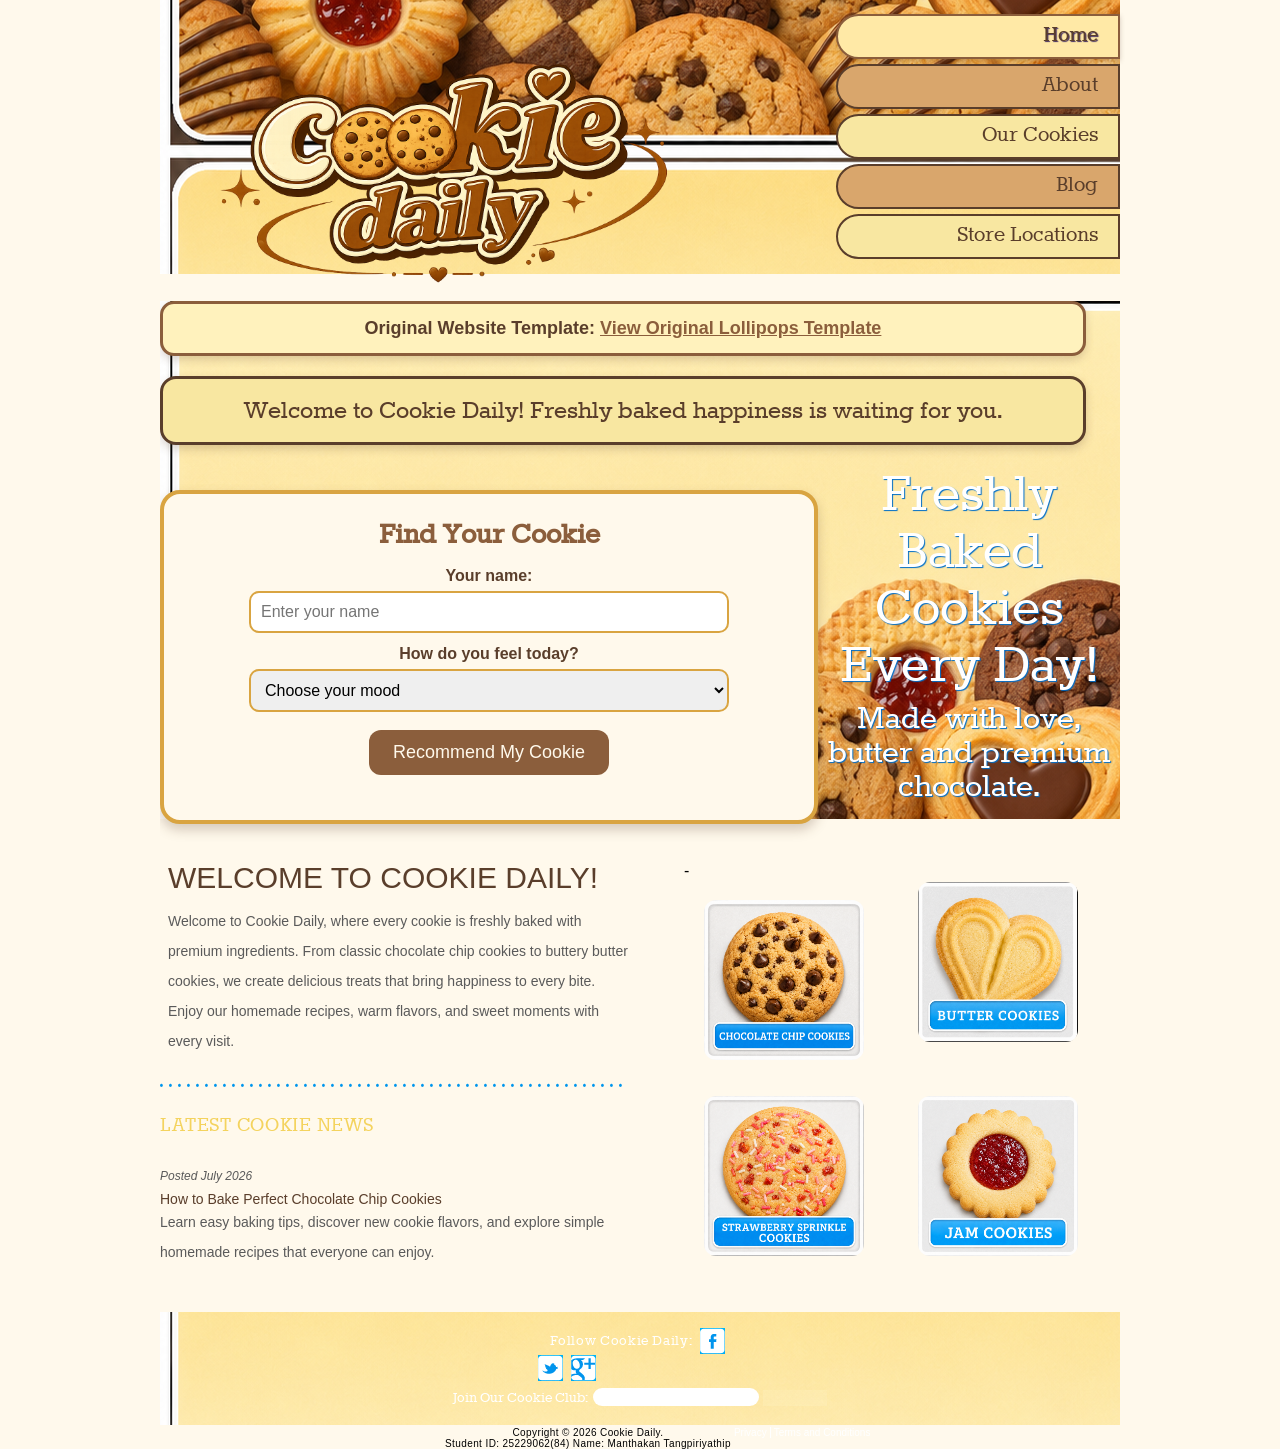
<file: index.html>
<!DOCTYPE html>
<!-- Website template by freewebsitetemplates.com -->
<html>
<head>
	<meta charset="UTF-8">
	<title>Cookie Daily</title>
	<link rel="stylesheet" href="css/style.css" type="text/css">
</head>
<body>
	<div class="page">
		<div class="header">
			<a href="index.html" id="logo">
    <img src="images/logocookie.png" alt="Cookie Daily Logo">
</a>
			<ul class="navigation">
				<li id="link1" class="selected">
					<a href="index.html">Home</a>
				</li>
				<li id="link2">
					<a href="about.html">About</a>
				</li>
				<li id="link3">
					<a href="cookies.html">Our Cookies</a>
				</li>
				<li id="link4">
					<a href="blog.html">Blog</a>
				</li>
				<li id="link5">
					<a href="locations.html">Store Locations</a>
				</li>
			</ul>
		</div>
		<script>
	function recommendCookie() {
		const name = document.getElementById("visitorName").value.trim();
		const mood = document.getElementById("cookieMood").value;
		const result = document.getElementById("cookie-result");

		if (name === "") {
			result.textContent = "Please enter your name first.";
			return;
		}

		if (mood === "") {
			result.textContent = "Please choose your mood.";
			return;
		}

		let cookieName = "";

		if (mood === "happy") {
			cookieName = "a Strawberry Sprinkle Cookie";
		} else if (mood === "relaxed") {
			cookieName = "a warm Butter Cookie";
		} else if (mood === "excited") {
			cookieName = "a rich Brownie Cookie";
		} else {
			const cookies = [
				"a Chocolate Chip Cookie",
				"a Jam Cookie",
				"a Heart Cookie",
				"a S'mores Cookie"
			];

			const randomNumber = Math.floor(Math.random() * cookies.length);
			cookieName = cookies[randomNumber];
		}

		result.textContent =
			"Hello " + name + "! Cookie Daily recommends " + cookieName + " for you today.";
	}
</script>
		<div class="body">
		<div class="original-template-link">
	Original Website Template:
	<a href="https://freewebsitetemplates.com/preview/lollipops/index.html"
	   target="_blank"
	   rel="noopener noreferrer">
		View Original Lollipops Template
	</a>
</div>
<div id="welcome-message"></div>
<script>
	window.addEventListener("DOMContentLoaded", function () {
		document.getElementById("welcome-message").textContent =
			"Welcome to Cookie Daily! Freshly baked happiness is waiting for you.";
	});
</script>
<div class="cookie-recommender">
	<h2>Find Your Cookie</h2>

	<label for="visitorName">Your name:</label>
	<input type="text" id="visitorName" placeholder="Enter your name">

	<label for="cookieMood">How do you feel today?</label>
	<select id="cookieMood">
		<option value="">Choose your mood</option>
		<option value="happy">Happy</option>
		<option value="relaxed">Relaxed</option>
		<option value="excited">Excited</option>
		<option value="surprise">Surprise me</option>
	</select>

	<button type="button" onclick="recommendCookie()">
		Recommend My Cookie
	</button>

	<p id="cookie-result"></p>
</div>
			<div class="aside">
				<p>
	Freshly Baked Cookies Every Day!
</p>

<p>
	Made with love, butter and premium chocolate.
</p>
			</div>
			<div>
				<div>
					<h3>Welcome to Cookie Daily!</h3>

<p>
	Welcome to Cookie Daily, where every cookie is freshly baked with premium ingredients. From classic chocolate chip cookies to buttery butter cookies, we create delicious treats that bring happiness to every bite. Enjoy our homemade recipes, warm flavors, and sweet moments with every visit.
</p>
				</div>
				<div>
					<h4>Latest Cookie News</h4>

<span>Posted July 2026</span>

<a href="blog.html">
How to Bake Perfect Chocolate Chip Cookies
</a>

<p>
	Learn easy baking tips, discover new cookie flavors, and explore simple homemade recipes that everyone can enjoy.
</p>
				</div>
			</div>
			<ul>
				<li>
					-<a href="cookies.html"><img src="images/cookie1.png" alt=""></a>
				</li>
				<li>
					<a href="cookies.html"><img src="images/cookie2.png" alt=""></a>
				</li>
				<li>
					<a href="cookies.html"><img src="images/cookie3.png" alt=""></a>
				</li>
				<li>
					<a href="cookies.html"><img src="images/cookie4.png" alt=""></a>
				</li>
			</ul>
		</div>
		<div class="footer">
			<div class="connect">
				<span>Follow Cookie Daily:</span> <a href="http://freewebsitetemplates.com/go/facebook/" id="facebook">facebook</a> <a href="http://freewebsitetemplates.com/go/twitter/" id="twitter">twitter</a> <a href="http://freewebsitetemplates.com/go/googleplus/" id="googleplus">google+</a>
			</div>
			<form action="about.html">
				<label for="join">Join Our Cookie Club:</label>
				<input type="text" id="join">
				<input type="submit" id="submit" value="">
			</form>
			<p>
				Copyright &#169; 2026 Cookie Daily.<br>
Student ID: 25229062(84)  Name: Manthakan Tangpiriyathip <br>
		</p>
			<ul>
				<li>
					<a href="#">Privacy</a>
				</li>
				<li>
					<a href="#">Terms and Conditions</a>
				</li>
			</ul>
		</div>
	</div>
</body>
</html>
</file>
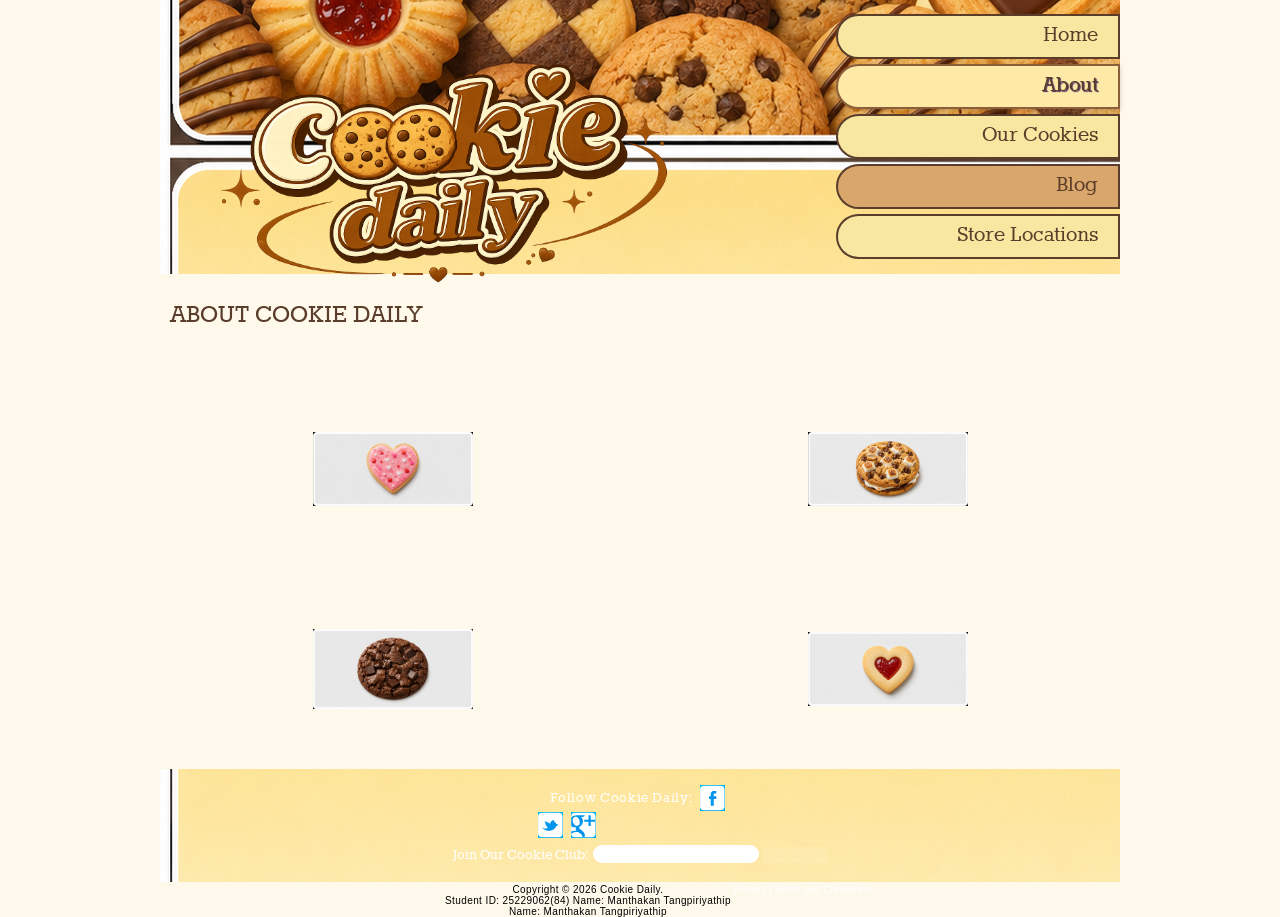
<file: about.html>
<!DOCTYPE html>
<!-- Website template by freewebsitetemplates.com -->
<html>
<head>
	<meta charset="UTF-8">
	<title>About - Cookie Daily</title>
	<link rel="stylesheet" href="css/style.css" type="text/css">
</head>
<body>
	<div class="page">
		<div class="header">
			<a href="index.html" id="logo">
    <img src="images/logocookie.png" alt="Cookie Daily Logo">
</a>
			<ul class="navigation">
				<li id="link1">
					<a href="index.html">Home</a>
				</li>
				<li id="link2" class="selected">
					<a href="about.html">About</a>
				</li>
				<li id="link3">
					<a href="cookies.html">Our Cookies</a>
				</li>
				<li id="link4">
					<a href="blog.html">Blog</a>
				</li>
				<li id="link5">
					<a href="locations.html">Store Locations</a>
				</li>
			</ul>
		</div>
		<div class="body">
			<div class="about">
				<h2>About Cookie Daily</h2>
				<ul>
					<li>
						<a href="blog.html"><img src="images/cookie5.png" alt="Heart Cookie"></a>
						<h3>Freshly Baked Every Day</h3>
<p>
	At Cookie Daily, every cookie is freshly baked with carefully selected ingredients. We use rich chocolate, creamy butter, and natural vanilla to create cookies that are delicious, soft, and full of flavor.
</p>
					</li>
					<li>
						<a href="blog.html"><img src="images/cookie6.png" alt=""></a>
						<h3>Made for Cookie Lovers</h3>
<p>
	Our cookies are made for everyone who loves sweet and comforting treats. From classic chocolate chip cookies to special seasonal flavors, there is always something delicious to enjoy.
</p>
					</li>
				</ul>
				<ul>
					<li>
						<a href="blog.html"><img src="images/cookie7.png" alt=""></a>
						<h3>Cookies for Every Occasion</h3>
<p>
	Whether you are celebrating a birthday, preparing a gift, or simply enjoying a quiet afternoon, Cookie Daily has the perfect cookie for every moment. Our cookie boxes are also perfect for sharing with family and friends.
</p>
					</li>
					<li>
						<a href="blog.html"><img src="images/cookie8.png" alt=""></a>
						<h3>Our Cookie Promise</h3>
<p>
	Freshly baked every day <br>
	Made with quality ingredients <br>
	Available in many delicious flavors <br>
	Prepared with care and attention <br>
	<span>Our goal is to make every day sweeter, one cookie at a time.</span>
</p>
					</li>
				</ul>
			</div>
		</div>
		<div class="footer">
			<div class="connect">
				<span>Follow Cookie Daily:</span> <a href="http://freewebsitetemplates.com/go/facebook/" id="facebook">facebook</a> <a href="http://freewebsitetemplates.com/go/twitter/" id="twitter">twitter</a> <a href="http://freewebsitetemplates.com/go/googleplus/" id="googleplus">google+</a>
			</div>
			<form action="index.html">
				<label for="join">Join Our Cookie Club:</label>
				<input type="text" id="join">
				<input type="submit" id="submit" value="">
			</form>
			<p>
	Copyright &#169; 2026 Cookie Daily.<br>
	Student ID: 25229062(84)  Name: Manthakan Tangpiriyathip<br>
	Name: Manthakan Tangpiriyathip
</p>
			</p>
			<ul>
				<li>
					<a href="#">Privacy</a>
				</li>
				<li>
					<a href="#">Terms and Conditions</a>
				</li>
			</ul>
		</div>
	</div>
</body>
</html>
</file>
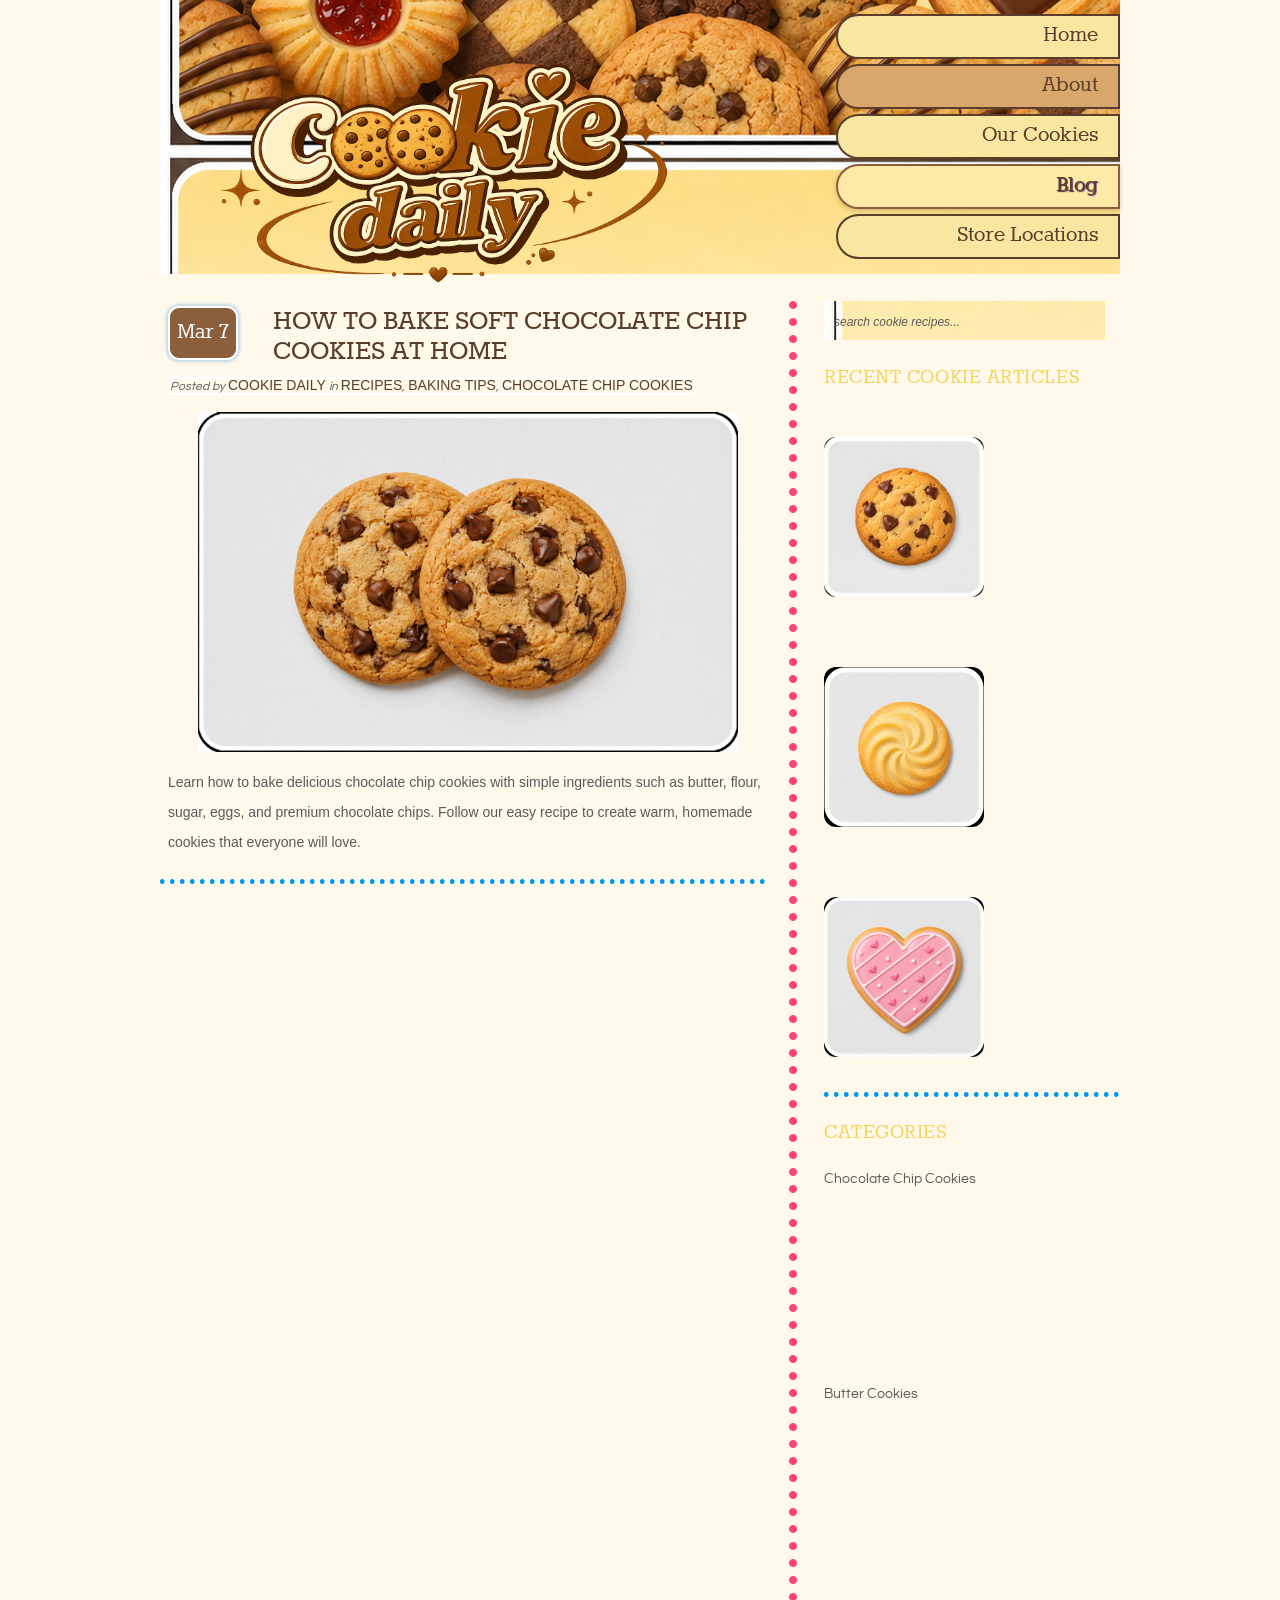
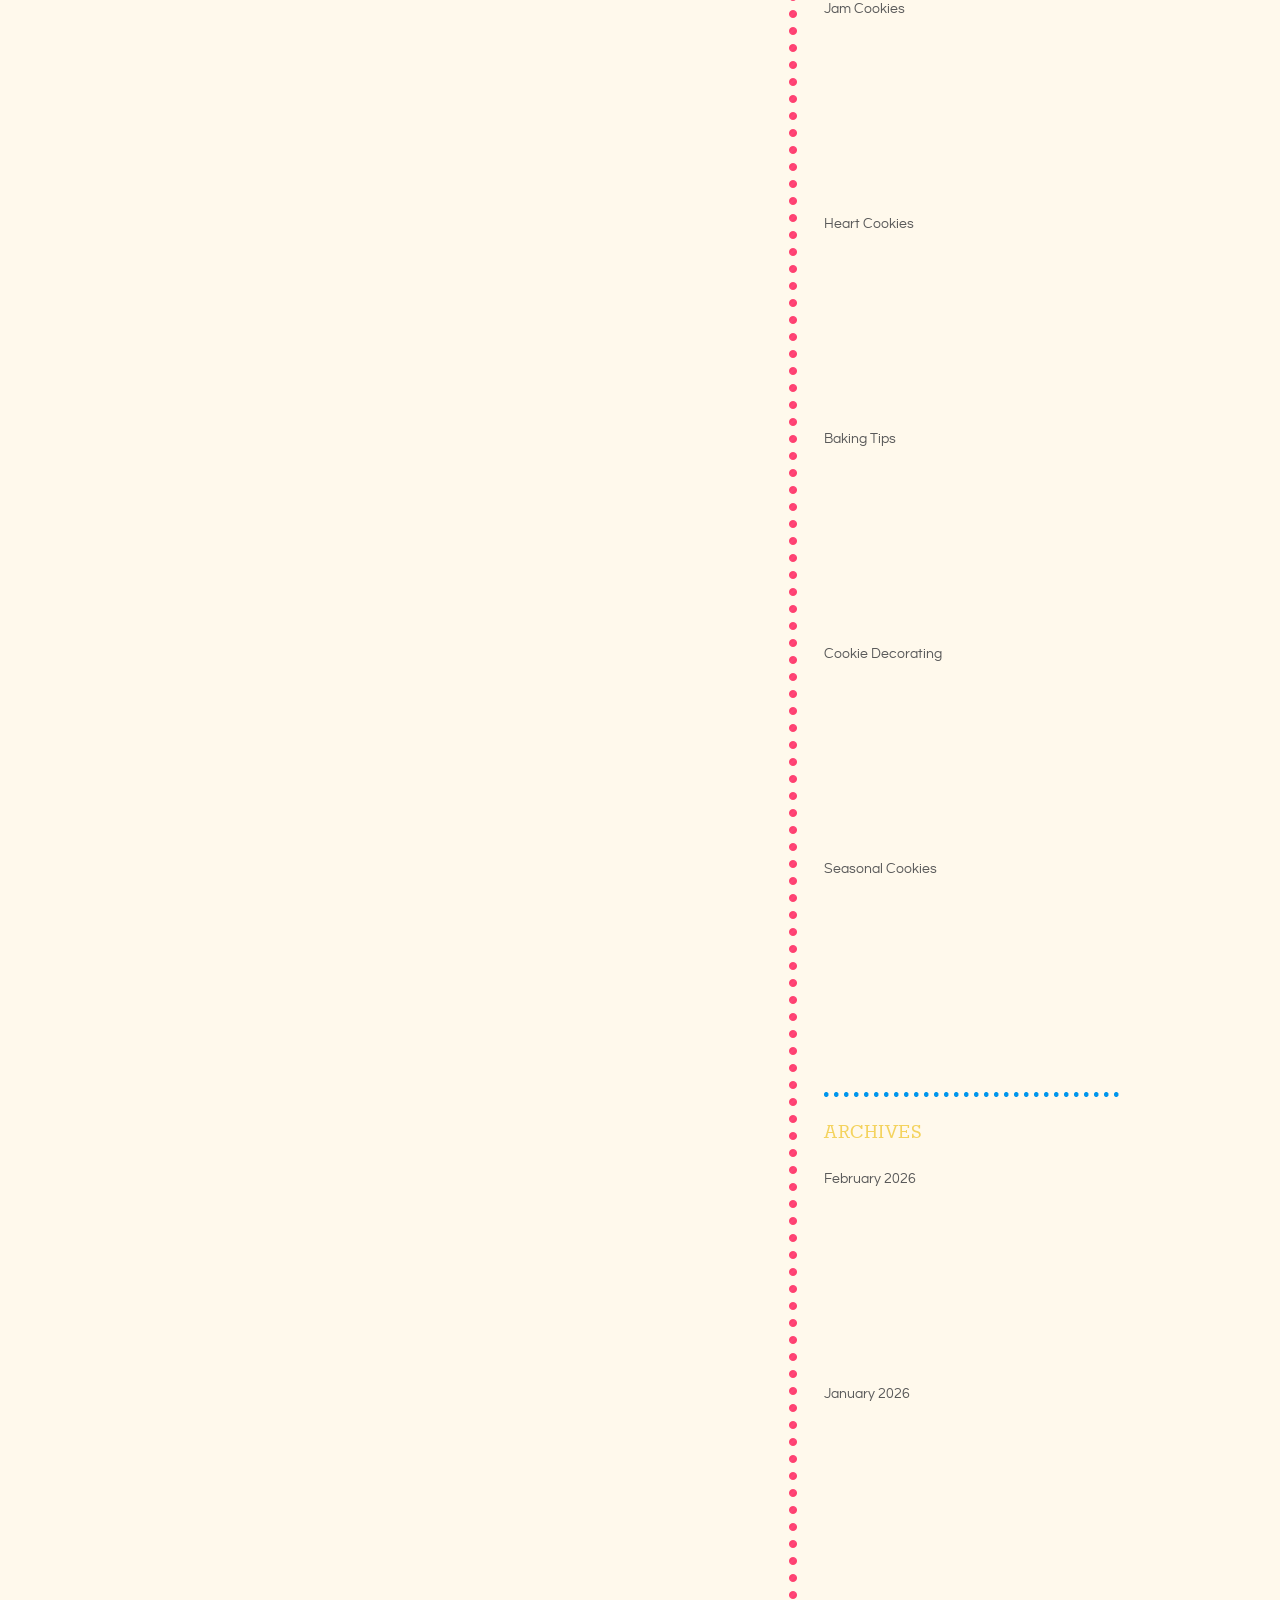
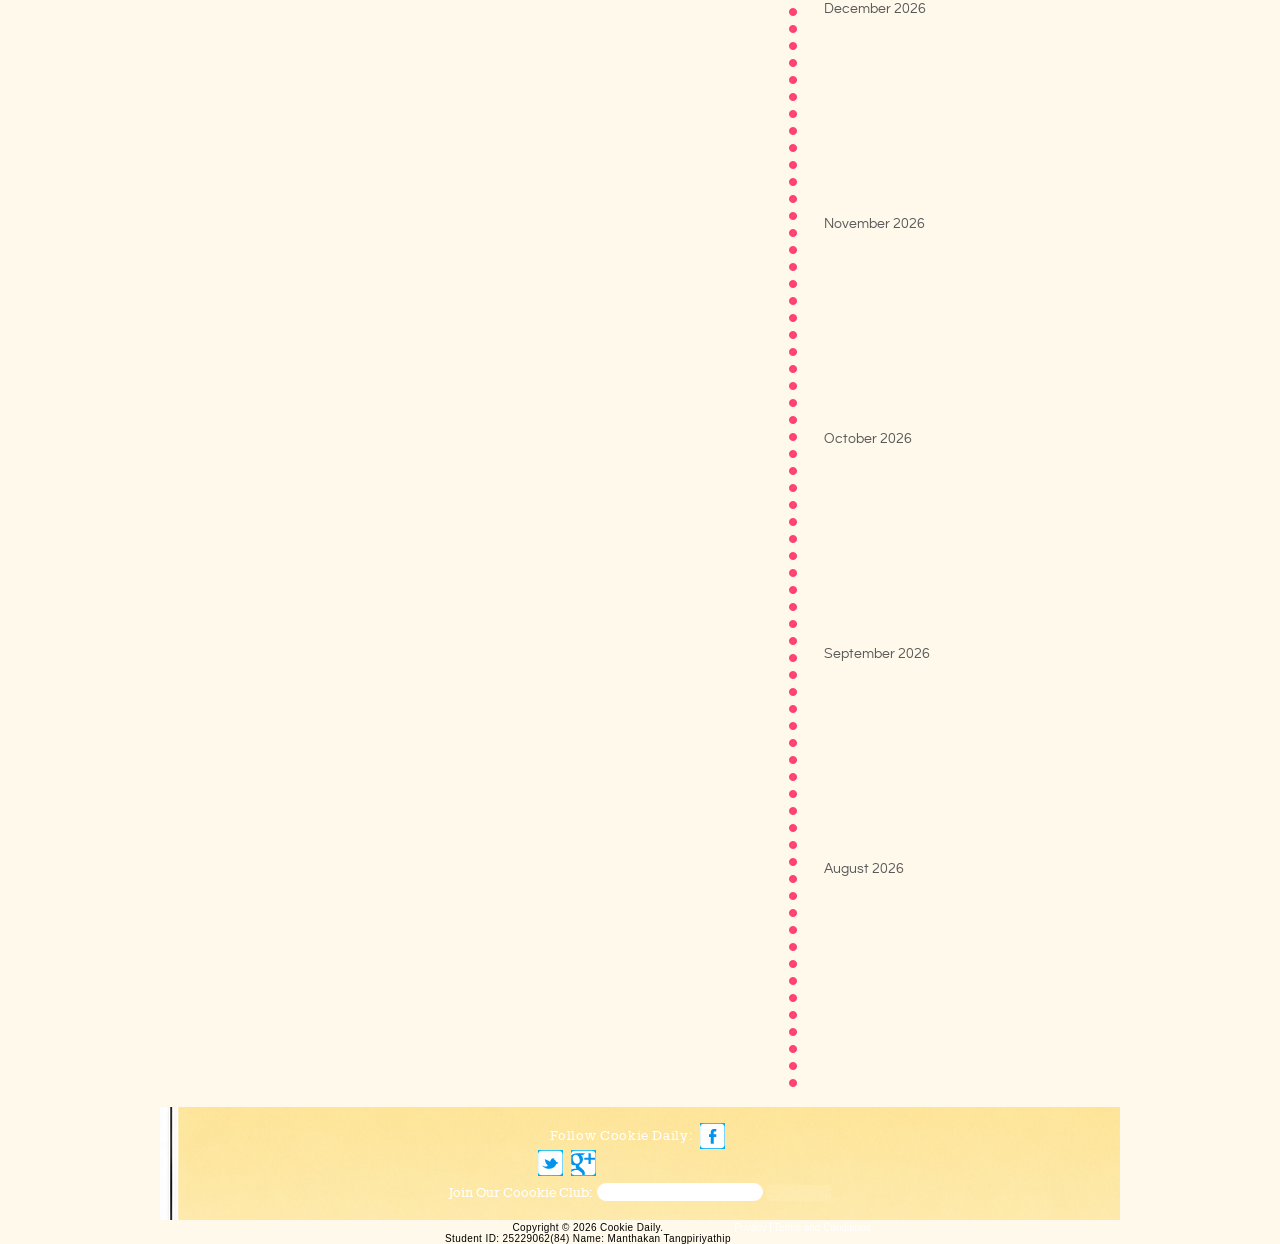
<file: blog.html>
<!DOCTYPE html>
<!-- Website template by freewebsitetemplates.com -->
<html>
<head>
	<meta charset="UTF-8">
	<title>Blog - Cookie Daily</title>
	<link rel="stylesheet" href="css/style.css" type="text/css">
</head>
<body>
	<div class="page">
		<div class="header">
			<a href="index.html" id="logo">
    <img src="images/logocookie.png" alt="Cookie Daily Logo">
</a>
			<ul class="navigation">
				<li id="link1">
					<a href="index.html">Home</a>
				</li>
				<li id="link2">
					<a href="about.html">About</a>
				</li>
				<li id="link3">
					<a href="cookies.html">Our Cookies</a>
				</li>
				<li id="link4" class="selected">
					<a href="blog.html">Blog</a>
				</li>
				<li id="link5">
					<a href="locations.html">Store Locations</a>
				</li>
			</ul>
		</div>
		<div class="body">
			<div class="blog">
				<div>
					<span>Mar 7</span>
					<h3><a href="#">How to Bake Soft Chocolate Chip Cookies at Home</a></h3>
					<div>
						<span>Posted by <a href="#">Cookie Daily</a> in <a href="#">Recipes</a>, <a href="#">Baking Tips</a>, <a href="#">Chocolate Chip Cookies</a></span>
					</div>
					<img src="images/cookie14.png" alt="">
					<p>
						Learn how to bake delicious chocolate chip cookies with simple ingredients such as butter, flour, sugar, eggs, and premium chocolate chips. Follow our easy recipe to create warm, homemade cookies that everyone will love.
					</p>
				</div>
				<div>
					<form action="index.html">
						<div>
							<input type="text" value="search cookie recipes..." onblur="this.value=!this.value?'search blog here...':this.value;" onfocus="this.select()" onclick="this.value='';">
							<input type="submit" value="" id="submit2">
						</div>
					</form>
					<div class="first">
						<h4>Recent Cookie Articles</h4>
						<ul>
							<li>
								<a href="#"><img src="images/cookie15.png" alt=""></a>
								<div>
									 <span>Posted March 7</span> <a href="#">Bake Chocolate Chip Cookies at Home</a>
								</div>
							</li>
							<li>
								<a href="#"><img src="images/cookie16.png" alt=""></a>
								<div>
									<span>Posted March 6</span> <a href="#">5 Tips for Perfect Butter Cookies</a>
								</div>
							</li>
							<li>
								<a href="#"><img src="images/cookie17.png" alt=""></a>
								<div>
									<span>Posted March 5</span> <a href="#">Decorating Heart Cookies with Icing</a>
								</div>
							</li>
						</ul>
					</div>
					<div>
						<h4>Categories</h4>
						<ul>
							<li>
								<a href="#">Chocolate Chip Cookies</a>
							</li>
							<li>
								<a href="#">Butter Cookies</a>
							</li>
							<li>
								<a href="#">Jam Cookies</a>
							</li>
							<li>
								<a href="#">Heart Cookies</a>
							</li>
							<li>
								<a href="#">Baking Tips</a>
							</li>
							<li>
								<a href="#">Cookie Decorating</a>
							</li>
							<li>
								<a href="#">Seasonal Cookies</a>
							</li>
						</ul>
					</div>
					<div class="last">
						<h4>Archives</h4>
						<ul>
							<li>
								<a href="#">February 2026</a>
							</li>
							<li>
								<a href="#">January 2026</a>
							</li>
							<li>
								<a href="#">December 2026</a>
							</li>
							<li>
								<a href="#">November 2026</a>
							</li>
							<li>
								<a href="#">October 2026</a>
							</li>
							<li>
								<a href="#">September 2026</a>
							</li>
							<li>
								<a href="#">August 2026</a>
							</li>
						</ul>
					</div>
				</div>
			</div>
		</div>
		<div class="footer">
			<div class="connect">
				<span>Follow Cookie Daily:</span> <a href="http://freewebsitetemplates.com/go/facebook/" id="facebook">facebook</a> <a href="http://freewebsitetemplates.com/go/twitter/" id="twitter">twitter</a> <a href="http://freewebsitetemplates.com/go/googleplus/" id="googleplus">google+</a>
			</div>
			<form action="index.html">
				<label for="join">Join Our Coookie Club:</label>
				<input type="text" id="join">
				<input type="submit" id="submit" value="">
			</form>
			<p>
				Copyright &#169; 2026 Cookie Daily.<br>
Student ID: 25229062(84)  Name: Manthakan Tangpiriyathip<br>

			</p>
			<ul>
				<li>
					<a href="#">Privacy</a>
				</li>
				<li>
					<a href="#">Terms and Conditions</a>
				</li>
			</ul>
		</div>
	</div>
</body>
</html>
</file>
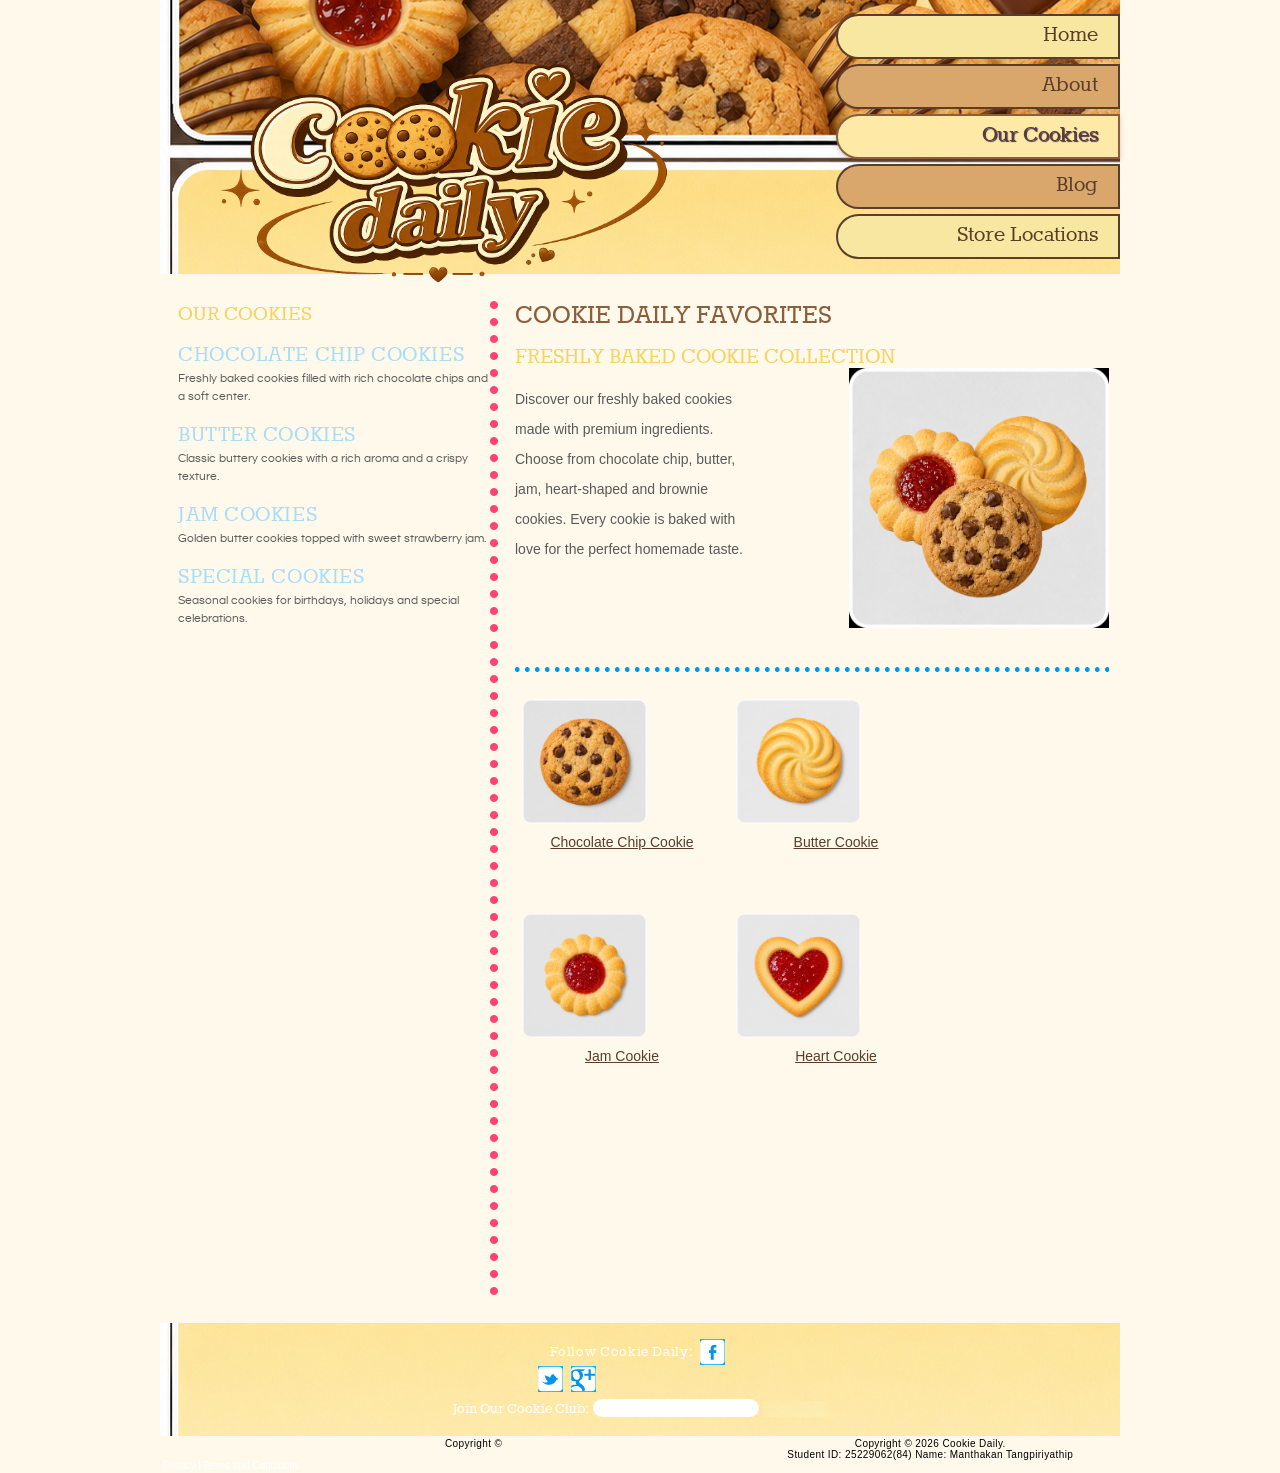
<file: cookies.html>
<!DOCTYPE html>
<!-- Website template by freewebsitetemplates.com -->
<html>
<head>
	<meta charset="UTF-8">
	<title>Our Cookies - Cookie Daily</title>
	<link rel="stylesheet" href="css/style.css" type="text/css">
</head>
<body>
	<div class="page">
		<div class="header">
			<a href="index.html" id="logo">
    <img src="images/logocookie.png" alt="Cookie Daily Logo">
</a>
			<ul class="navigation">
				<li id="link1">
					<a href="index.html">Home</a>
				</li>
				<li id="link2">
					<a href="about.html">About</a>
				</li>
				<li id="link3" class="selected">
					<a href="cookies.html">Our Cookies</a>
				</li>
				<li id="link4">
					<a href="blog.html">Blog</a>
				</li>
				<li id="link5">
					<a href="locations.html">Store Locations</a>
				</li>
			</ul>
		</div>
		<div class="body">
			<div class="lollipops">
				<div>
					<h2>Our Cookies</h2>
					<h4><a href="blog.html">Chocolate Chip Cookies</a></h4>
<p>
Freshly baked cookies filled with rich chocolate chips and a soft center.
</p>
					<h4><a href="blog.html">Butter Cookies</a></h4>
<p>
Classic buttery cookies with a rich aroma and a crispy texture.
</p>
					<h4><a href="blog.html">Jam Cookies</a></h4>
<p>
Golden butter cookies topped with sweet strawberry jam.
</p>
					<h4><a href="blog.html">Special Cookies</a></h4>
<p>
Seasonal cookies for birthdays, holidays and special celebrations.
</p>
				</div>
				<div>
<h3>Cookie Daily Favorites</h3>
					<h2>Freshly Baked Cookie Collection</h2>
					<p>
Discover our freshly baked cookies made with premium ingredients. Choose from chocolate chip, butter, jam, heart-shaped and brownie cookies. Every cookie is baked with love for the perfect homemade taste.
</p>
					<img src="images/cookie9.png" alt="">
					<ul>
						<li>
							<a href="#"><img src="images/cookie10.png" alt=""></a> <a href="#">Chocolate Chip Cookie</a>
						</li>
						<li>
							<a href="#"><img src="images/cookie11.png" alt=""></a> <a href="#">Butter Cookie</a>
						</li>
						<li>
							<a href="#"><img src="images/cookie12.png" alt=""></a> <a href="#">Jam Cookie</a>
						</li>
						<li>
							<a href="#"><img src="images/cookie13.png" alt=""></a> <a href="#">Heart Cookie</a>
						</li>
					</ul>
				</div>
			</div>
		</div>
		<div class="footer">
			<div class="connect">
				<span>Follow Cookie Daily:</span> <a href="http://freewebsitetemplates.com/go/facebook/" id="facebook">facebook</a> <a href="http://freewebsitetemplates.com/go/twitter/" id="twitter">twitter</a> <a href="http://freewebsitetemplates.com/go/googleplus/" id="googleplus">google+</a>
			</div>
			<form action="index.html">
				<label for="join">Join Our Cookie Club:</label>
				<input type="text" id="join">
				<input type="submit" id="submit" value="">
			</form>
			<p>
				Copyright &#169; <p>
Copyright &#169; 2026 Cookie Daily.<br>
Student ID: 25229062(84)  Name: Manthakan Tangpiriyathip<br>

</p>
			<ul>
				<li>
					<a href="#">Privacy</a>
				</li>
				<li>
					<a href="#">Terms and Conditions</a>
				</li>
			</ul>
		</div>
	</div>
</body>
</html>
</file>
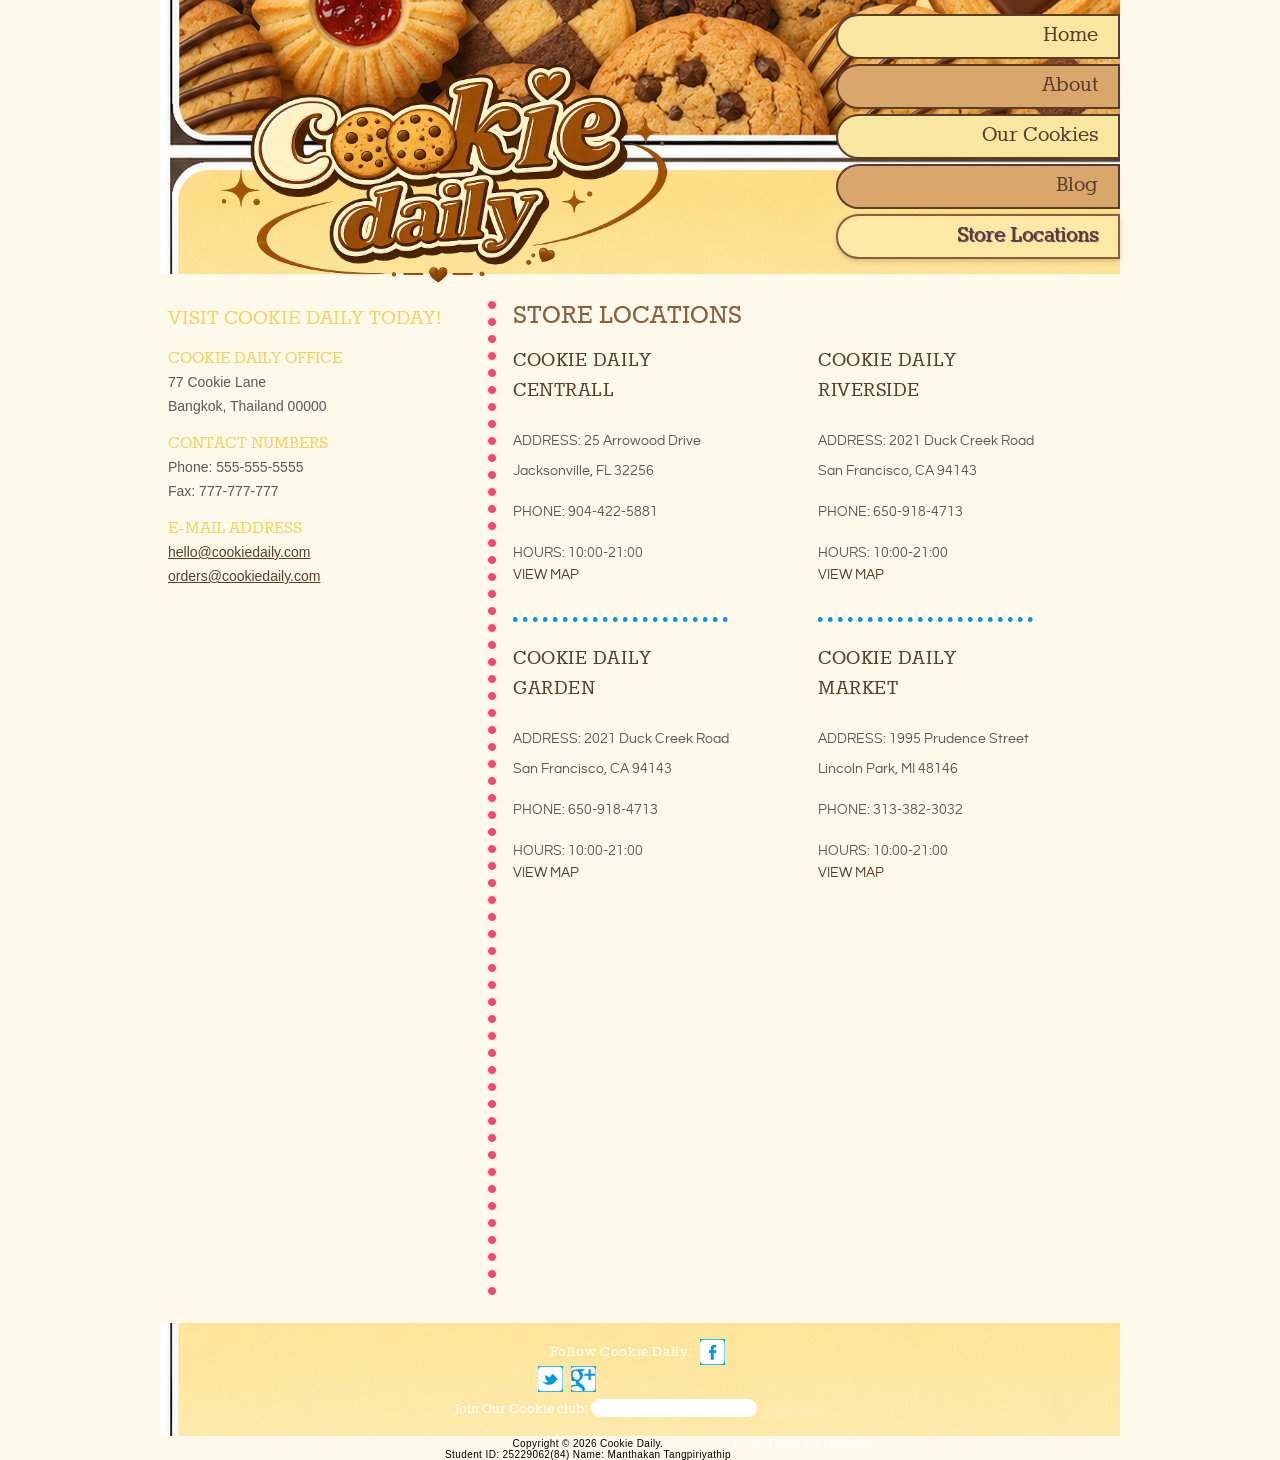
<file: locations.html>
<!DOCTYPE html>
<!-- Website template by freewebsitetemplates.com -->
<html>
<head>
	<meta charset="UTF-8">
	<title>Store Locations - Cookie Daily</title>
	<link rel="stylesheet" href="css/style.css" type="text/css">
</head>
<body>
	<div class="page">
		<div class="header">
			<a href="index.html" id="logo">
	<img src="images/logocookie.png" alt="Cookie Daily Logo">
</a>
			<ul class="navigation">
				<li id="link1">
					<a href="index.html">Home</a>
				</li>
				<li id="link2">
					<a href="about.html">About</a>
				</li>
				<li id="link3">
					<a href="cookies.html">Our Cookies</a>
				</li>
				<li id="link4">
					<a href="blog.html">Blog</a>
				</li>
				<li id="link5" class="selected">
					<a href="locations.html">Store Locations</a>
				</li>
			</ul>
		</div>
		<div class="body">
			<div class="locations">
				<div>
					<h2>Visit Cookie Daily Today!</h2>
					<h5>Cookie Daily Office</h5>
					<p>
						77 Cookie Lane <br> Bangkok, Thailand 00000
					</p>
					<h5>Contact Numbers</h5>
					<p>
						Phone: 555-555-5555 <br> Fax: 777-777-777
					</p>
					<h5>E-mail Address</h5>
					<p>
						<a href="#">hello@cookiedaily.com <br> orders@cookiedaily.com</a>
					</p>
				</div>
				<div>
					<h3>Store Locations</h3>
					<div>
						<div>
							<h4>Cookie Daily Centrall</h4>
							<p>
								ADDRESS: 25 Arrowood Drive <br> Jacksonville, FL 32256 <br> <span>PHONE: 904-422-5881</span> HOURS: 10:00-21:00
							</p>
							<a href="#">View Map</a>
						</div>
						<div>
							<h4>Cookie Daily Riverside</h4>
							<p>
								ADDRESS: 2021 Duck Creek Road <br> San Francisco, CA 94143 <br> <span>PHONE: 650-918-4713</span> HOURS: 10:00-21:00
							</p>
							<a href="#">View Map</a>
						</div>
					</div>
					<div class="last">
						<div>
							<h4>Cookie Daily Garden</h4>
							<p>
								ADDRESS: 2021 Duck Creek Road <br> San Francisco, CA 94143 <br> <span>PHONE: 650-918-4713</span> HOURS: 10:00-21:00
							</p>
							<a href="#">View Map</a>
						</div>
						<div>
							<h4>Cookie Daily Market</h4>
							<p>
								ADDRESS: 1995 Prudence Street <br> Lincoln Park, MI 48146 <br> <span>PHONE: 313-382-3032</span> HOURS: 10:00-21:00
							</p>
							<a href="#">View Map</a>
						</div>
					</div>
				</div>
			</div>
		</div>
		<div class="footer">
			<div class="connect">
				<span>Follow Cookie Daily:</span> <a href="http://freewebsitetemplates.com/go/facebook/" id="facebook">facebook</a> <a href="http://freewebsitetemplates.com/go/twitter/" id="twitter">twitter</a> <a href="http://freewebsitetemplates.com/go/googleplus/" id="googleplus">google+</a>
			</div>
			<form action="index.html">
				<label for="join">Join Our Cookie club:</label>
				<input type="text" id="join">
				<input type="submit" id="submit" value="">
			</form>
			<p>
	Copyright &#169; 2026 Cookie Daily.<br>
	Student ID: 25229062(84)  Name: Manthakan Tangpiriyathip<br>
	
</p>
			<ul>
				<li>
					<a href="#">Privacy</a>
				</li>
				<li>
					<a href="#">Terms and Conditions</a>
				</li>
			</ul>
		</div>
	</div>
</body>
</html>
</file>
<file: css/style.css>
/* Website template by freewebsitetemplates.com */
/*------------------------- Layout styles ------------------------*/
body {
	background:#FFF9EC;
	margin:0;
	font-family:Arial, Helvetica, sans-serif;
}

a {
	outline:none;
}
a img {
	border:0;
	display:block;
}
.page {
	width:960px;
	margin:0 auto;
}
p a{
	color:#5A3E2B!important;
	text-decoration:underline!important;
}
p a:hover {
	color:#D9A441!important;
}
/*------------------------- Fonts ------------------------*/
@font-face {
	font-family: 'RokkittRegular';
	src: url('../fonts/rokkitt-regular-webfont.eot');
	src: url('../fonts/rokkitt-regular-webfont.eot?#iefix') format('embedded-opentype'),  url('../fonts/rokkitt-regular-webfont.woff') format('woff'),  url('../fonts/rokkitt-regular-webfont.ttf') format('truetype'),  url('../fonts/rokkitt-regular-webfont.svg#RokkittRegular') format('svg');
	font-weight: normal;
	font-style: normal;
}
@font-face {
	font-family: 'QuestrialRegular';
	src: url('../fonts/Questrial-Regular.eot');
	src: url('../fonts/Questrial-Regular.eot?#iefix') format('embedded-opentype'),  url('../fonts/Questrial-Regular.woff') format('woff'),  url('../fonts/Questrial-Regular.ttf') format('truetype');
	font-weight: normal;
	font-style: normal;
}

.header {
	background:url(../images/interfacecookies.png) no-repeat -10px -528px;
	height:274px;
	margin:0 0 27px 0;
}
.header a#logo {
    margin:10px 0 0 20px;
    width:520px;
    height:200px;
    float:left;
}

.header a#logo img {
    width:100%;
    height:auto;
    display:block;


}
.header ul.navigation {
	float:right;
	list-style:none;
	padding:14px 0 0;
	margin:0;
	width:284px;
}
.header ul.navigation li {
	height:45px;
	display:block;
	text-align:right;
	padding:0 49px 0 0;
}
.header ul.navigation li.selected a {
	text-shadow:1px 1px 1px #402a61;
}
.header ul.navigation li {
	height:45px;
	display:block;
	text-align:right;
	padding:0 20px 0 0;
	margin:0 0 5px 0;
	border-radius:25px 0 0 25px;
	background:#F8E7A1;
	border:2px solid #5A3E2B;
	box-sizing:border-box;
}


.header ul.navigation li:nth-child(even) {
	background:#D9A66C;
}


.header ul.navigation li.selected {
	background:#FFE9A6;
	border-color:#8B5E3C;
	box-shadow:0 2px 5px rgba(90, 62, 43, 0.25);
}


.header ul.navigation li a {
	font-family:'RokkittRegular';
	font-size:24px;
	color:#5A3E2B;
	text-decoration:none;
	text-shadow:none;
	line-height:41px;
	display:block;
}


.header ul.navigation li:hover {
	background:#FFF2BD;
}
.header ul.navigation li a {
    color:#5A3E2B;
    text-decoration:none;
    text-shadow:none;
    line-height:37px;
}

.body {
	overflow:hidden;
}
.body .aside {
	background:url(../images/interfacecookies.png) no-repeat -10px 0;
	width:960px;
	height:518px;
	margin:0 0 36px;
	float:none;
}
.body .aside p:first-child {
	padding:41px 0 0;
	font-size:60px;
}
.body .aside p {
	font-family: 'RokkittRegular';
	text-align:center;
	font-size:36px;
	text-shadow:1px 1px 1px #006ec9;
	color:#fff;
	margin:0;
	padding:8px 0 0;
}
.body div {
	float:left;
}
.body div div:first-child {
	padding:0 0 27px 8px;
	background:none;
}
.body div div:first-child h3 {
	font-family:"Myriad Pro", sans-serif;
	color:#5A3E2B;  
	font-size:30px;
	text-transform:uppercase;
	font-weight:normal;
	margin:6px 0 0;
}
.body div div:first-child p {
	font-family:"Myriad Pro", sans-serif;
	color:#5a5a5a;
	font-size:14px;
	margin:11px 0 0;
	line-height:30px;
}
.body div div:first-child p a {
	color:#8B5E3C;
	text-decoration:none;
	display:inline-block;
	margin:0;
}
.body div div:first-child p a:hover {
	text-decoration:underline;
}
.body div div {
	background:url(../images/border-horizontal2.png) repeat-x left top;
	width:464px;
	float:none;
	padding:27px 0 45px;
}
.body div div h4 {
	margin:0 0 21px;
	font-family: 'RokkittRegular';
	font-size:22px;
	color:#F4D35E;
	line-height:30px;
	letter-spacing:0.025em;
	text-transform:uppercase;
	font-weight:normal;
}
.body div div a {
	font-family:"Myriad Pro", sans-serif;
	color:#5A3E2B;   
	font-size:14px;
	text-decoration:none;
	display:block;
	margin:0;
}
.body div div a:hover {
	text-decoration:underline;
}
.body div div span {
	font-family:Arial, Helvetica, sans-serif;
	font-style:italic;
	font-size:12px;
	color:#5a5a5a;
	line-height:30px;
	margin:6px 0 0;
	display:block;
}
.body div div p {
	font-family:"Myriad Pro", sans-serif;
	color:#5a5a5a;
	font-size:14px;
	line-height:30px;
	margin:0;
}
.body div div p a {
	margin:0;
	display:inline-block;
}
.body ul {
	overflow:hidden;
	list-style:none;
	padding:0;
	margin:0;
	width: 443px;
	float:right;
}
.body ul li {
	width:200px;
	height:200px;
	float:left;
	margin:7px;
	overflow:hidden;
}

.body ul li img {
	width:160px;
	height:160px;
	object-fit:contain;
	display:block;
	margin:20px auto;
	border-radius:12px;
}
.body ul li:hover {
	filter:alpha(opacity=90);/* Needed for IE8 and old versions */
	opacity:0.9;
}
.body .about {
	float: none;
	margin: 0 auto;
	padding: 0 10px;
	width: 940px;
}
.body .about h2 {
	font-family: 'RokkittRegular';
	font-size:28px;
	color:#5A3E2B; 
	text-transform:uppercase;
	font-weight:normal;
	margin:0 0 41px;
}
.body .about ul {
	float: none;
	width: auto;
}
.body .about ul li:first-child {
	margin:0;
}
.body .about ul li {
	margin:0 0 0 50px;
	width:445px;
	float:left;
}
.body .about ul li a {
}
.body .about ul li h3 {
	font-family: 'QuestrialRegular';
	font-size:21px;
	color:#F4D35E;
	font-weight:normal;
	text-transform:uppercase;
	margin:17px 0 0;
}
.body .about ul li p {
	font-family: 'QuestrialRegular';
	font-size:14px;
	color:#5a5a5a;
	line-height:30px;
	margin:17px 0 27px;
}
.body .about ul li p a {
	color: #8B5E3C;
	text-decoration:none;
}
.body .about ul li p span {
	font-family:"Myriad Pro", sans-serif;
	font-size:12px;
}
.body .about ul li p a:hover {
	text-decoration:underline;
}
.body .lollipops {
	float: none;
	margin: 0 auto;
	padding: 0 10px;
	width: 940px;
	overflow:hidden;
}
.body .lollipops div:first-child {
	width:312px;
	float:left;
	background:none;
}
.body .lollipops div:first-child h2 {
	color: #F4D35E;
	font-family: 'RokkittRegular';
	font-size: 23px;
	font-weight: normal;
	margin: 2px 0 15px;
	text-transform: uppercase;
}
.body .lollipops div:first-child h3 {
	font-family: 'RokkittRegular';
	font-size: 24px;
	margin: 13px 0 0;
}
.body .lollipops div:first-child p {
	font-family: 'QuestrialRegular';
	font-size: 12px;
	line-height: 18px;
	margin: 0 0 14px;
	width:auto;
}
.body .lollipops div:first-child p a {
	font-family: 'QuestrialRegular';
	font-size:12px;
}
.body .lollipops div:first-child p a:hover {
	text-decoration:underline;
}
.body .lollipops div:first-child h4 {
	margin-bottom: 0;
}
.body .lollipops div:first-child h4 a {
	font-size:24px;
	color:#A8DDF7;
	font-family: 'RokkittRegular';
	margin-bottom: 0;
}
.body .lollipops div:first-child h4 a:hover {
	color:#D9A441;
	text-decoration:none;
}
.body .lollipops div {
	float:left;
	padding: 0 0 0 25px;
	width: 594px;
	background:url(../images/border-vertical.png) repeat-y left top;
	min-height:995px;
}
.body .lollipops div h3 {
	margin:0 0 16px;
	font-family: 'RokkittRegular';
	color:#8B5E3C;
	font-size:29px;
	text-transform:uppercase;
	font-weight:normal;
}
.body .lollipops div h2 {
	margin:0;
	font-family: 'RokkittRegular';
	color:#F4D35E;
	font-size:24px;
	text-transform:uppercase;
	font-weight:normal;
}
.body .lollipops div p {
	float: left;
	margin: 16px 0 0;
	width: 245px;
}
.body .lollipops div img {
	float:right;
}
.body .lollipops div p a:hover {
	text-decoration:underline;
}
.body .lollipops div ul {
	width: 594px;
	background:url(../images/border-horizontal.png) repeat-x left top;
	margin: 39px 0 0;
	padding:4px 0 0;
}
.body .lollipops div ul li {
	text-align:center;
}
.body .lollipops div ul li a:first-child {
	width:125px;
	height:125px;
	margin:21px 0 0;
}
.body .lollipops div ul li a {
	height:auto;
	width:auto;
	margin:10px 0 0;
	text-decoration:underline;
}
.body .locations {
}
.body .locations div:first-child {
	width:320px;
	background:none;
}
.body .locations div:first-child h2 {
	color: #F4D35E;
	font-family: 'RokkittRegular';
	font-size: 23px;
	font-weight: normal;
	margin: 2px 0 16px;
	text-transform: uppercase;
	line-height:30px;
}
.body .locations div:first-child h5 {
	color: #F4D35E;
	font-family: 'RokkittRegular';
	font-size: 19px;
	font-weight: normal;
	margin: 2px 0 3px;
	text-transform: uppercase;
}
.body .locations div:first-child p {
	line-height:24px;
	margin:0 0 16px;
}
.body .locations div:first-child p a {
}
.body .locations div {
	background: url("../images/border-vertical.png") repeat-y scroll left top transparent;
	float: left;
	min-height: 995px;
	padding: 0 0 0 25px;
	width: 594px;
}
.body .locations div h3 {
	color:#8B5E3C;
	font-family: 'RokkittRegular';
	font-size: 29px;
	font-weight: normal;
	margin: 0 0 16px;
	text-transform: uppercase;
}
.body .locations div div {
	background:none;
	padding:0 0 35px;
	min-height:0;
}
.body .locations div div div:first-child {
	margin:0;
}
.body .locations div div div {
	background:none;
	padding:0;
	min-height:0;
	width:220px!important;
	margin:0 0 0 85px;
}
.body .locations div div div h4 {
	font-family: 'RokkittRegular';
	font-size:22px;
	color:#5A3E2B;
	text-transform:uppercase;
	line-height:30px;

}
.body .locations div div div p {
	font-family: 'QuestrialRegular';
	font-size:14px;
	line-height:30px!important;
	margin:15px 0 0!important;
}
.body .locations div div div p span {
	display:block;
	margin:11px 0;
	font-family: 'QuestrialRegular';
	font-style:normal;
	font-size:14px;
}
.body .locations div div div a {
	text-transform:uppercase;
	font-family: 'QuestrialRegular';
	font-size:14px;
}
.body .locations div div.last div {
	background:url(../images/border-horizontal.png) repeat-x left top;
	padding:26px 0 0;
}
.body .blog div:first-child {
	width:600px;
	padding-top: 5px;
	margin:0;
	background:url(../images/border-horizontal.png) repeat-x left bottom;
}
.body .blog div:first-child span {
	display:inline-block;
	height:50px;
	float:left;
	margin:0;
	font-family: 'RokkittRegular';
	font-size:24px;
	color:#fff;
	text-shadow:none;
	font-style:normal;
	background-color:#8B5E3C;
	border:2px solid #fff;
	border-radius:11px;
	-moz-box-shadow: 0 0 3px 2px #c0d8e7;
	-webkit-box-shadow: 0 0 3px 2px #c0d8e7;
	box-shadow: 0 0 3px 2px #c0d8e7;
	font-weight:normal;
	line-height: 47px;
	padding: 0 7px;
}
.body .blog div:first-child h3 {
	margin:0 0 0 15px;
	float:right;
}
.body .blog div:first-child h3 a {
	color:#5A3E2B;
	font-size:30px;
	font-family: 'RokkittRegular';
	width: 495px;
	line-height:30px;
	font-weight:normal;
}
.body .blog div:first-child h3 a:hover {
	color:#D9A441;
}
.body .blog div:first-child div {
	background:none;
	padding:0;
	margin: 11px 0 17px;
	width: auto;
}
.body .blog div:first-child div span {
	background: none;
	border-radius: 0;
	box-shadow: none;
	font-family: 'QuestrialRegular';
	font-size:12px;
	font-style:italic;
	color:#5a5a5a;
	text-shadow:none;
	height:auto;
	line-height: 12px;
	padding:0;
	*width:590px;/* Needed for IE7 and old versions */
}
.body .blog div:first-child div span a {
	margin:0;
	color:#5A3E2B;
	font-style:normal;
	text-transform:uppercase;
	display:inline-block;
}
.body .lollipops div img[src*="cookie9"]{
	width:260px !important;
	height:260px !important;
	object-fit:contain;
	float:right;
	margin-left:20px;
}

.body .lollipops div ul li img[src*="cookie10"]{
    width:125px !important;
    height:125px !important;
    object-fit:contain;
    display:block;
    margin:0 auto;
}
.body .blog div:first-child p {
}
.body .blog div:first-child p a {
}
.body .blog div {
	float: left;
	padding:0 0 10px 35px;
	width: 295px;
	margin:0 0 20px 21px;
	background: url(../images/border-vertical.png) repeat-y scroll left top transparent;
}
.body .blog div form {
	overflow:hidden;
	padding:0 0 22px;
}
.body .blog div form div {
	background:url(../images/interfacecookies.png) no-repeat -10px -935px!important;
	width:281px!important;
	padding:0;
	height:34px;
}
.body .blog div form div input {
	border:0;
	background:none;
	font-family:Arial, Helvetica, sans-serif;
	font-size:12px;
	color:#5a5a5a;
	font-style:italic;
	padding:9px 0 5px;
	width: 235px;
	margin:0 0 0 10px;
	float:left;
}
.body .blog div form div input#submit2 {
	background:url(../images/interfacecookies.png) no-repeat -301px -935px;
	border:0;
	width:20px;
	cursor:pointer;
	height:27px;
}
.body .blog div div.first {
	background:url(../images/border-horizontal.png) repeat-x left bottom;
	padding:0 0 20px;
	margin:0;
}
.body .blog div div.first h4 {
	font-family: 'RokkittRegular';
	font-size:22px;
	margin:0 0 25px;
}
.body .blog div div.first ul {
	width:295px;
}
.body .blog div div.first ul li:first-child {
	margin:0;
}
.body .blog div div.first ul li {
	margin:30px 0 0;
	overflow: hidden;
}
.body .blog div div.first ul li a:first-child {
	width:67px;
	float:left;
	margin:0;
}
.body .blog div div.first ul li a:first-child img {
}
.body .blog div div.first ul li div {
	background:none;
	padding:0;
	width:195px;
	float:left;
	margin:0 0 0 20px;
}
.body .blog div div.first ul li div a {
	font-family:"Myriad Pro", sans-serif;
	font-size:12px;
	width:195px!important;
	line-height:24px;
	float:none!important;
	color: #5A3E2B;
}
.body .blog div div.first ul li div span {
	margin:0;
	width:175px;
	line-height: 24px;
}
.body .blog div div.first ul li div span a {
	display:inline-block;
	width:auto!important;
	float:none!important;
	margin:0;
	text-transform:uppercase;
	color:#11a2f5;
	font-style:normal;
}
.body .blog div div {
	background:url(../images/border-horizontal.png) repeat-x left bottom;
	padding:0 0 20px;
	margin:0;
}
.body .blog div div h4 {
	font-family: 'RokkittRegular';
	font-size: 22px;
	margin: 20px 0 25px;
}
.body .blog div div ul {
	width:295px;
}
.body .blog div div ul li {
	float:none;
	margin:0 0 15px;
}
.body .blog div div ul li a {
	font-family: 'QuestrialRegular';
	font-size:14px;
	margin:0;
	color: #5A5A5A;
}
.body .blog div div ul li a:hover {
	color:#D9A441;
}
.body .blog div div.last {
	background:none;
	padding:0;
}
/*------------------------- Footer ------------------------*/
.footer {
	width:960px;
	margin:0 auto;
	background:url(../images/interfacecookies.png) no-repeat -10px -812px;
	height:113px;
	text-align: center;
}
.footer .connect {
	margin: 0 auto;
	padding: 16px 0 0;
	text-align: center;
	width: 221px;
	overflow:hidden;
}
.footer .connect span {
	font-family: 'RokkittRegular';
	font-size:16px;
	color:#fff;
	font-weight:normal;
	display:block;
	float:left;
	letter-spacing:0.04em;
	margin:5px 0 0 20px;
}
.footer .connect a#facebook {
	text-indent:-99999px;
	display:block;
	background:url(../images/icons.png) no-repeat 0 -81px;
	width:25px;
	height:27px;
	float:left;
	margin:0 0 0 8px;
}
.footer .connect a#facebook:hover {
	background:url(../images/icons.png) no-repeat;
}
.footer .connect a#twitter {
	text-indent:-99999px;
	display:block;
	background:url(../images/icons.png) no-repeat 0 -108px;
	float:left;
	width:25px;
	height:27px;
	margin:0 0 0 8px;
}
.footer .connect a#twitter:hover {
	background:url(../images/icons.png) no-repeat 0 -27px;
}
.footer .connect a#googleplus {
	text-indent:-99999px;
	display:block;
	background:url(../images/icons.png) no-repeat 0 -135px;
	float:left;
	width:25px;
	height:27px;
	margin:0 0 0 8px;
}
.footer .connect a#googleplus:hover {
	background:url(../images/icons.png) no-repeat 0 -54px;
}
.footer form {
	margin:6px auto 21px;
	width:405px;
}
.footer form label {
	font-family: 'RokkittRegular';
	font-size:16px;
	color:#fff;
	font-weight:normal;
}
.footer form input {
	width: 156px;
	border:0;
	border-radius:10px;
	padding:2px 5px 1px
}
.footer form input#submit {
	background:url(../images/interfacecookies.png) no-repeat -331px -935px;
	width:64px;
	border-radius:0;
	cursor:pointer;
	height:16px;
	vertical-align: middle;
}
.footer p {
	font-family:Arial, Helvetica, sans-serif;
	font-size:10px;
	color:#000;   
	float:left;
	margin:0 0 0 285px;
	letter-spacing:0.04em;
}
.footer ul {
	list-style:none;
	margin: -5px 0 0;
	padding:0;
	float:left;
}
.footer ul li:first-child a {
	border:0;
}
.footer ul li {
	float:left;
}
.footer ul li a {
	font-family:Arial, Helvetica, sans-serif;
	font-size:10px;
	color:#fff;
	text-decoration:none;
	line-height:0;
	border-left:1px solid #fff;
	padding:0 3px;
}
/* Cookie images */
.body .lollipops div ul li a:first-child img{
    width:125px;
    height:125px;
    object-fit:contain;
    display:block;
    margin:0 auto;
}

/* cookie10 */
.body .lollipops div ul li img[src*="cookie10"]{
    width:125px !important;
    height:125px !important;
    object-fit:contain;
    display:block;
    margin:0 auto;
}
/* Main blog image (cookie14) */
.body .blog div:first-child > img {
    width: 600px;
    height: 340px;
    display: block;
    margin: 15px auto;
    object-fit: contain;  
}
.original-template-link {
	width:880px;
	margin:0 auto 20px;
	padding:14px 20px;
	background:#FFF2BD;
	border:3px solid #8B5E3C;
	border-radius:14px;
	color:#5A3E2B;
	font-size:18px;
	font-weight:bold;
	text-align:center;
	box-shadow:0 4px 8px rgba(90, 62, 43, 0.20);
}

.original-template-link a {
	color:#8B5E3C;
	text-decoration:underline;
}

.original-template-link a:hover {
	color:#D9A441;
}
#welcome-message {
	width:880px;
	margin:0 auto 20px;
	padding:18px 20px;
	background:#F8E7A1;
	border:3px solid #5A3E2B;
	border-radius:16px;
	color:#5A3E2B;
	font-family:'RokkittRegular', Arial, sans-serif;
	font-size:28px;
	text-align:center;
	box-shadow:0 4px 10px rgba(90, 62, 43, 0.22);
}
.cookie-recommender {
	width:600px;
	margin:25px auto;
	padding:25px;
	background:#FFF9EC;
	border:4px solid #D9A441;
	border-radius:20px;
	color:#5A3E2B;
	text-align:center;
	box-shadow:0 6px 12px rgba(90, 62, 43, 0.25);
}

.cookie-recommender h2 {
	margin:0 0 18px;
	font-family:'RokkittRegular', Arial, sans-serif;
	font-size:32px;
	color:#8B5E3C;
}

.cookie-recommender label {
	display:block;
	margin:12px 0 6px;
	font-weight:bold;
}

.cookie-recommender input,
.cookie-recommender select {
	width:80%;
	padding:10px;
	border:2px solid #D9A441;
	border-radius:10px;
	font-size:16px;
	box-sizing:border-box;
}

.cookie-recommender button {
	margin-top:18px;
	padding:12px 24px;
	background:#8B5E3C;
	border:0;
	border-radius:12px;
	color:#FFF9EC;
	font-size:18px;
	cursor:pointer;
}

.cookie-recommender button:hover {
	background:#5A3E2B;
}

#cookie-result {
	margin-top:18px;
	color:#5A3E2B;
	font-size:20px;
	font-weight:bold;
}
</file>
